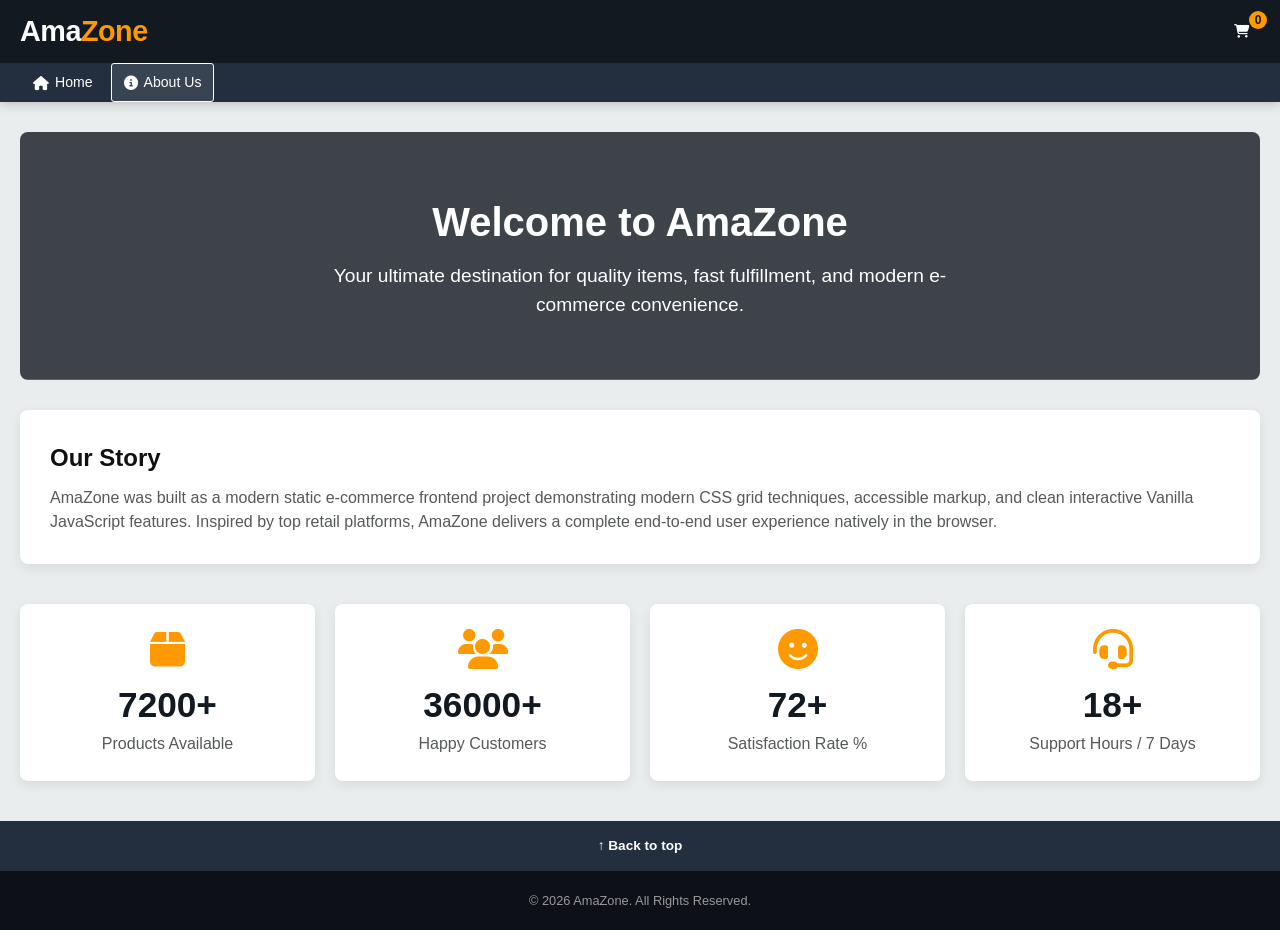
<file: about.html>
<!DOCTYPE html>
<html lang="en">
<head>
  <meta charset="UTF-8">
  <meta name="viewport" content="width=device-width, initial-scale=1.0">
  <title>About Us - AmaZone</title>
  <link rel="stylesheet" href="https://cdnjs.cloudflare.com/ajax/libs/font-awesome/6.4.0/css/all.min.css">
  <link rel="stylesheet" href="./css/style.css">
  <link rel="stylesheet" href="./css/responsive.css">
</head>
<body>

  <header>
    <div class="top-header">
      <a href="./index.html" class="brand-logo">Ama<span>Zone</span></a>
      <div class="header-actions">
        <a href="./cart.html" class="nav-option cart-link">
          <i class="fa-solid fa-cart-shopping"></i>
          <span class="cart-badge">0</span>
        </a>
      </div>
    </div>
    <nav class="sub-nav">
      <div class="sub-nav-links">
        <a href="./index.html"><i class="fa-solid fa-house"></i> Home</a>
        <a href="./about.html" class="active"><i class="fa-solid fa-circle-info"></i> About Us</a>
      </div>
    </nav>
  </header>

  <main class="container" style="margin-top: 30px;">
    <section class="about-hero">
      <h1 style="font-size: 2.5rem; margin-bottom: 10px;">Welcome to AmaZone</h1>
      <p style="font-size: 1.2rem; max-width: 700px; margin: 0 auto;">Your ultimate destination for quality items, fast fulfillment, and modern e-commerce convenience.</p>
    </section>

    <section style="background: white; padding: 30px; border-radius: 8px; margin-bottom: 30px; box-shadow: var(--shadow);">
      <h2>Our Story</h2>
      <p style="margin-top: 10px; color: var(--muted);">AmaZone was built as a modern static e-commerce frontend project demonstrating modern CSS grid techniques, accessible markup, and clean interactive Vanilla JavaScript features. Inspired by top retail platforms, AmaZone delivers a complete end-to-end user experience natively in the browser.</p>
    </section>

    <section id="stats-container" class="stats-grid">
      <div class="stat-card">
        <i class="fa-solid fa-box"></i>
        <div class="stat-number" data-target="10000">0</div>
        <p style="color: var(--muted);">Products Available</p>
      </div>
      <div class="stat-card">
        <i class="fa-solid fa-users"></i>
        <div class="stat-number" data-target="50000">0</div>
        <p style="color: var(--muted);">Happy Customers</p>
      </div>
      <div class="stat-card">
        <i class="fa-solid fa-smile"></i>
        <div class="stat-number" data-target="99">0</div>
        <p style="color: var(--muted);">Satisfaction Rate %</p>
      </div>
      <div class="stat-card">
        <i class="fa-solid fa-headset"></i>
        <div class="stat-number" data-target="24">0</div>
        <p style="color: var(--muted);">Support Hours / 7 Days</p>
      </div>
    </section>
  </main>

  <footer>
    <div class="back-to-top" onclick="scrollToTop()">↑ Back to top</div>
    <div class="footer-bottom">
      <p>&copy; 2026 AmaZone. All Rights Reserved.</p>
    </div>
  </footer>

  <script src="./js/script.js"></script>
</body>
</html>
</file>
<file: css/style.css>
/* ==========================================
   AmaZone - Main Stylesheet
   ========================================== */

:root {
  --primary: #131921;
  --secondary: #232f3e;
  --accent: #ff9900;
  --accent-light: #febd69;
  --background: #eaeded;
  --white: #ffffff;
  --text: #111111;
  --muted: #565959;
  --border: #dddddd;
  --shadow: 0 4px 12px rgba(0, 0, 0, 0.08);
  --shadow-hover: 0 8px 24px rgba(0, 0, 0, 0.15);
  --radius: 8px;
  --transition: all 0.3s cubic-bezier(0.25, 0.8, 0.25, 1);
}

* {
  box-sizing: border-box;
  margin: 0;
  padding: 0;
}

body {
  font-family: -apple-system, BlinkMacSystemFont, "Segoe UI", Roboto, Helvetica, Arial, sans-serif;
  background-color: var(--background);
  color: var(--text);
  line-height: 1.5;
  overflow-x: hidden;
  display: flex;
  flex-direction: column;
  min-height: 100vh;
}

a {
  text-decoration: none;
  color: inherit;
}

ul {
  list-style: none;
}

img {
  max-width: 100%;
  height: auto;
  display: block;
}

button, input, select {
  font-family: inherit;
  outline: none;
  border: none;
}

button {
  cursor: pointer;
}

.container {
  width: 100%;
  max-width: 1400px;
  margin: 0 auto;
  padding: 0 20px;
}

/* --- HEADER & NAVIGATION --- */
header {
  position: sticky;
  top: 0;
  z-index: 1000;
  background-color: var(--primary);
  box-shadow: 0 2px 10px rgba(0,0,0,0.2);
  transition: var(--transition);
}

header.scrolled {
  box-shadow: 0 4px 20px rgba(0, 0, 0, 0.4);
}

.top-header {
  display: flex;
  align-items: center;
  justify-content: space-between;
  padding: 10px 20px;
  gap: 15px;
  color: var(--white);
}

.logo-container {
  display: flex;
  align-items: center;
  gap: 15px;
}

.brand-logo {
  font-size: 1.8rem;
  font-weight: 800;
  color: var(--white);
  letter-spacing: -0.5px;
  display: flex;
  align-items: center;
}

.brand-logo span {
  color: var(--accent);
}

.location-btn {
  display: flex;
  align-items: center;
  gap: 6px;
  color: var(--white);
  font-size: 0.85rem;
  padding: 6px 10px;
  border: 1px solid transparent;
  border-radius: 4px;
  transition: var(--transition);
  cursor: pointer;
}

.location-btn:hover {
  border-color: var(--white);
}

.location-btn i {
  color: var(--accent);
  font-size: 1.1rem;
}

.location-text span:first-child {
  display: block;
  font-size: 0.75rem;
  color: #ccc;
}

.location-text span:last-child {
  font-weight: 700;
}

/* Search Bar */
.search-container {
  flex: 1;
  max-width: 800px;
  display: flex;
  height: 42px;
  border-radius: 6px;
  overflow: hidden;
  background: var(--white);
}

.search-category-select {
  background: #f3f3f3;
  padding: 0 12px;
  font-size: 0.85rem;
  color: var(--muted);
  border-right: 1px solid var(--border);
  cursor: pointer;
}

.search-input {
  flex: 1;
  padding: 0 15px;
  font-size: 0.95rem;
}

.search-btn {
  width: 48px;
  background: var(--accent);
  color: var(--primary);
  font-size: 1.2rem;
  transition: var(--transition);
  display: flex;
  align-items: center;
  justify-content: center;
}

.search-btn:hover {
  background: var(--accent-light);
}

/* Header Right Options */
.header-actions {
  display: flex;
  align-items: center;
  gap: 15px;
}

.nav-option {
  color: var(--white);
  padding: 6px 10px;
  border: 1px solid transparent;
  border-radius: 4px;
  font-size: 0.85rem;
  transition: var(--transition);
}

.nav-option:hover {
  border-color: var(--white);
}

.nav-option span:first-child {
  display: block;
  font-size: 0.75rem;
  color: #ccc;
}

.nav-option span:last-child {
  font-weight: 700;
}

.cart-link {
  display: flex;
  align-items: center;
  gap: 8px;
  position: relative;
}

.cart-icon-container {
  position: relative;
}

.cart-icon-container i {
  font-size: 1.6rem;
  color: var(--white);
}

.cart-badge {
  position: absolute;
  top: -8px;
  right: -8px;
  background: var(--accent);
  color: var(--primary);
  font-weight: 800;
  font-size: 0.75rem;
  width: 18px;
  height: 18px;
  border-radius: 50%;
  display: flex;
  align-items: center;
  justify-content: center;
}

/* Sub-Header Navigation */
.sub-nav {
  background-color: var(--secondary);
  display: flex;
  align-items: center;
  padding: 0 20px;
  overflow-x: auto;
  white-space: nowrap;
}

.mobile-toggle {
  display: none;
  background: transparent;
  color: var(--white);
  font-size: 1.3rem;
  padding: 8px 12px;
  align-items: center;
  gap: 8px;
  font-weight: 700;
}

.sub-nav-links {
  display: flex;
  align-items: center;
  gap: 5px;
}

.sub-nav-links a {
  color: var(--white);
  font-size: 0.88rem;
  padding: 8px 12px;
  border-radius: 3px;
  border: 1px solid transparent;
  transition: var(--transition);
  display: flex;
  align-items: center;
  gap: 6px;
}

.sub-nav-links a:hover, .sub-nav-links a.active {
  border-color: var(--white);
  background-color: rgba(255, 255, 255, 0.1);
}

/* Sidebar Navigation (Mobile) */
.mobile-sidebar {
  position: fixed;
  top: 0;
  left: 0;
  width: 320px;
  height: 100%;
  background: var(--white);
  z-index: 2000;
  transform: translateX(-100%);
  transition: transform 0.3s ease;
  box-shadow: 4px 0 15px rgba(0, 0, 0, 0.3);
  overflow-y: auto;
}

.mobile-sidebar.active {
  transform: translateX(0);
}

.sidebar-header {
  background: var(--secondary);
  color: var(--white);
  padding: 15px 20px;
  display: flex;
  align-items: center;
  justify-content: space-between;
  font-size: 1.2rem;
  font-weight: 700;
}

.sidebar-close {
  background: transparent;
  color: var(--white);
  font-size: 1.4rem;
}

.sidebar-menu {
  padding: 15px 0;
}

.sidebar-menu h4 {
  padding: 10px 20px;
  color: var(--muted);
  font-size: 0.85rem;
  text-transform: uppercase;
}

.sidebar-menu a {
  display: flex;
  align-items: center;
  gap: 12px;
  padding: 12px 20px;
  color: var(--text);
  font-weight: 500;
  transition: var(--transition);
}

.sidebar-menu a:hover {
  background: #f0f0f0;
  color: var(--accent);
}

.overlay {
  position: fixed;
  top: 0;
  left: 0;
  width: 100%;
  height: 100%;
  background: rgba(0, 0, 0, 0.6);
  z-index: 1500;
  opacity: 0;
  visibility: hidden;
  transition: var(--transition);
}

.overlay.active {
  opacity: 1;
  visibility: visible;
}

/* --- HERO SLIDER --- */
.hero-slider {
  position: relative;
  width: 100%;
  height: 420px;
  overflow: hidden;
  margin-bottom: -100px;
}

.slide {
  position: absolute;
  top: 0;
  left: 0;
  width: 100%;
  height: 100%;
  opacity: 0;
  transition: opacity 0.8s ease;
  background-size: cover;
  background-position: center;
  display: flex;
  align-items: center;
  padding: 0 8%;
}

.slide.active {
  opacity: 1;
}

.slide::after {
  content: '';
  position: absolute;
  bottom: 0;
  left: 0;
  width: 100%;
  height: 50%;
  background: linear-gradient(to top, var(--background), transparent);
}

.slide-content {
  max-width: 550px;
  z-index: 2;
  color: var(--white);
  text-shadow: 0 2px 4px rgba(0,0,0,0.6);
  animation: slideInUp 0.8s ease forwards;
}

.slide-badge {
  display: inline-block;
  background: var(--accent);
  color: var(--primary);
  padding: 4px 12px;
  font-weight: 800;
  border-radius: 4px;
  font-size: 0.85rem;
  margin-bottom: 10px;
}

.slide-content h2 {
  font-size: 2.8rem;
  line-height: 1.1;
  margin-bottom: 10px;
}

.slide-content p {
  font-size: 1.1rem;
  margin-bottom: 20px;
}

.btn {
  display: inline-block;
  background: var(--accent);
  color: var(--primary);
  padding: 10px 24px;
  font-weight: 700;
  border-radius: 6px;
  transition: var(--transition);
  box-shadow: 0 2px 5px rgba(0,0,0,0.2);
}

.btn:hover {
  background: var(--accent-light);
  transform: translateY(-2px);
  box-shadow: var(--shadow-hover);
}

.slider-btn {
  position: absolute;
  top: 35%;
  transform: translateY(-50%);
  background: rgba(255, 255, 255, 0.4);
  color: var(--primary);
  width: 45px;
  height: 60px;
  border-radius: 4px;
  font-size: 1.5rem;
  z-index: 10;
  transition: var(--transition);
  display: flex;
  align-items: center;
  justify-content: center;
}

.slider-btn:hover {
  background: rgba(255, 255, 255, 0.9);
}

.slider-btn.prev { left: 10px; }
.slider-btn.next { right: 10px; }

.slider-dots {
  position: absolute;
  bottom: 110px;
  left: 50%;
  transform: translateX(-50%);
  display: flex;
  gap: 10px;
  z-index: 10;
}

.dot {
  width: 12px;
  height: 12px;
  border-radius: 50%;
  background: rgba(255, 255, 255, 0.5);
  cursor: pointer;
  transition: var(--transition);
}

.dot.active {
  background: var(--accent);
  width: 28px;
  border-radius: 10px;
}

/* --- MAIN LAYOUT & SECTIONS --- */
main {
  flex: 1;
  position: relative;
  z-index: 5;
  padding-bottom: 40px;
}

.section-title {
  font-size: 1.5rem;
  font-weight: 800;
  margin-bottom: 20px;
  display: flex;
  align-items: center;
  justify-content: space-between;
}

.section-title a {
  font-size: 0.9rem;
  color: #007185;
  font-weight: 500;
}

.section-title a:hover {
  color: #c7511f;
  text-decoration: underline;
}

.card-grid {
  display: grid;
  grid-template-columns: repeat(4, 1fr);
  gap: 20px;
  margin-bottom: 30px;
}

.grid-4 {
  grid-template-columns: repeat(4, 1fr);
}

.grid-3 {
  grid-template-columns: repeat(3, 1fr);
}

/* --- CATEGORY CARDS --- */
.category-card {
  background: var(--white);
  padding: 20px;
  border-radius: var(--radius);
  box-shadow: var(--shadow);
  transition: var(--transition);
  display: flex;
  flex-direction: column;
}

.category-card:hover {
  transform: translateY(-6px);
  box-shadow: var(--shadow-hover);
}

.category-card h3 {
  font-size: 1.2rem;
  margin-bottom: 12px;
}

.category-card .img-box {
  width: 100%;
  height: 200px;
  margin-bottom: 15px;
  overflow: hidden;
  border-radius: 4px;
}

.category-card .img-box img {
  width: 100%;
  height: 100%;
  object-fit: cover;
  transition: var(--transition);
}

.category-card:hover .img-box img {
  transform: scale(1.05);
}

.category-card .link-btn {
  color: #007185;
  font-size: 0.9rem;
  font-weight: 600;
  margin-top: auto;
}

.category-card .link-btn:hover {
  color: #c7511f;
}

/* --- PRODUCT CARDS --- */
.product-card {
  background: var(--white);
  border-radius: var(--radius);
  padding: 15px;
  box-shadow: var(--shadow);
  transition: var(--transition);
  position: relative;
  display: flex;
  flex-direction: column;
}

.product-card:hover {
  transform: translateY(-5px);
  box-shadow: var(--shadow-hover);
}

.badge-discount {
  position: absolute;
  top: 15px;
  left: 15px;
  background: #cc0c39;
  color: var(--white);
  padding: 2px 8px;
  font-size: 0.75rem;
  font-weight: 700;
  border-radius: 3px;
  z-index: 2;
}

.wishlist-btn {
  position: absolute;
  top: 15px;
  right: 15px;
  background: #f7f7f7;
  width: 34px;
  height: 34px;
  border-radius: 50%;
  display: flex;
  align-items: center;
  justify-content: center;
  color: var(--muted);
  transition: var(--transition);
  z-index: 2;
}

.wishlist-btn:hover, .wishlist-btn.active {
  color: #cc0c39;
  background: #ffe6e6;
  transform: scale(1.1);
}

.product-img-box {
  width: 100%;
  height: 200px;
  display: flex;
  align-items: center;
  justify-content: center;
  margin-bottom: 12px;
  overflow: hidden;
}

.product-img-box img {
  max-height: 100%;
  object-fit: contain;
  transition: var(--transition);
}

.product-card:hover .product-img-box img {
  transform: scale(1.05);
}

.product-category-text {
  font-size: 0.75rem;
  color: var(--muted);
  text-transform: uppercase;
  margin-bottom: 4px;
}

.product-title {
  font-size: 0.95rem;
  font-weight: 600;
  color: var(--text);
  line-height: 1.3;
  margin-bottom: 8px;
  display: -webkit-box;
  -webkit-line-clamp: 2;
  -webkit-box-orient: vertical;
  overflow: hidden;
  height: 2.6em;
}

.rating-box {
  display: flex;
  align-items: center;
  gap: 5px;
  margin-bottom: 8px;
  font-size: 0.85rem;
}

.stars {
  color: #ffa41c;
}

.review-count {
  color: #007185;
  font-size: 0.8rem;
}

.price-box {
  display: flex;
  align-items: baseline;
  gap: 8px;
  margin-bottom: 12px;
}

.current-price {
  font-size: 1.3rem;
  font-weight: 800;
  color: var(--text);
}

.current-price sup {
  font-size: 0.75rem;
  top: -0.4em;
}

.old-price {
  font-size: 0.85rem;
  color: var(--muted);
  text-decoration: line-through;
}

.add-cart-btn {
  width: 100%;
  background: var(--accent);
  color: var(--primary);
  font-weight: 700;
  padding: 8px 0;
  border-radius: 20px;
  transition: var(--transition);
  margin-top: auto;
  display: flex;
  align-items: center;
  justify-content: center;
  gap: 8px;
}

.add-cart-btn:hover {
  background: var(--accent-light);
  box-shadow: 0 2px 5px rgba(0,0,0,0.15);
}

/* --- PROMOTIONAL BANNER --- */
.promo-banner {
  background: linear-gradient(135deg, var(--secondary), var(--primary));
  color: var(--white);
  border-radius: var(--radius);
  padding: 40px;
  margin: 40px 0;
  display: flex;
  align-items: center;
  justify-content: space-between;
  box-shadow: var(--shadow);
}

.promo-text h2 {
  font-size: 2rem;
  margin-bottom: 10px;
}

.promo-text p {
  font-size: 1.1rem;
  color: var(--accent-light);
  margin-bottom: 20px;
}

/* --- COUNTDOWN TIMER (DEALS) --- */
.countdown-box {
  background: #ffe6e6;
  border: 1px solid #ffb3b3;
  padding: 15px 20px;
  border-radius: var(--radius);
  display: flex;
  align-items: center;
  gap: 15px;
  margin-bottom: 25px;
}

.countdown-box h3 {
  color: #cc0c39;
  font-size: 1.1rem;
}

.timer {
  display: flex;
  gap: 10px;
  font-weight: 800;
  font-size: 1.2rem;
  color: #cc0c39;
}

.timer span {
  background: #cc0c39;
  color: var(--white);
  padding: 4px 8px;
  border-radius: 4px;
}

/* --- SHOP PAGE / FILTER LAYOUT --- */
.page-header {
  background: var(--white);
  padding: 20px 0;
  border-bottom: 1px solid var(--border);
  margin-bottom: 25px;
}

.breadcrumbs {
  font-size: 0.85rem;
  color: var(--muted);
  margin-bottom: 5px;
}

.breadcrumbs a {
  color: #007185;
}

.shop-layout {
  display: grid;
  grid-template-columns: 260px 1fr;
  gap: 25px;
}

.filters-sidebar {
  background: var(--white);
  padding: 20px;
  border-radius: var(--radius);
  box-shadow: var(--shadow);
  height: fit-content;
}

.filter-group {
  margin-bottom: 22px;
  padding-bottom: 18px;
  border-bottom: 1px solid var(--border);
}

.filter-group:last-child {
  border-bottom: none;
}

.filter-group h4 {
  font-size: 1rem;
  margin-bottom: 12px;
}

.filter-list li {
  margin-bottom: 8px;
}

.filter-list a, .filter-list label {
  font-size: 0.9rem;
  color: var(--text);
  cursor: pointer;
  display: flex;
  align-items: center;
  gap: 8px;
  transition: var(--transition);
}

.filter-list a:hover {
  color: var(--accent);
}

.sort-bar {
  background: var(--white);
  padding: 12px 20px;
  border-radius: var(--radius);
  box-shadow: var(--shadow);
  display: flex;
  align-items: center;
  justify-content: space-between;
  margin-bottom: 20px;
}

.sort-bar select {
  padding: 6px 12px;
  border: 1px solid var(--border);
  border-radius: 4px;
  background: var(--white);
}

/* --- PRODUCT DETAILS PAGE --- */
.product-detail-container {
  background: var(--white);
  border-radius: var(--radius);
  padding: 30px;
  box-shadow: var(--shadow);
  display: grid;
  grid-template-columns: 1fr 1fr;
  gap: 40px;
  margin-bottom: 40px;
}

.gallery-container {
  display: flex;
  gap: 15px;
}

.thumbnails {
  display: flex;
  flex-direction: column;
  gap: 10px;
}

.thumb-img {
  width: 60px;
  height: 60px;
  border: 1px solid var(--border);
  border-radius: 4px;
  cursor: pointer;
  object-fit: contain;
  padding: 4px;
  transition: var(--transition);
}

.thumb-img.active, .thumb-img:hover {
  border-color: var(--accent);
  box-shadow: 0 0 5px rgba(255, 153, 0, 0.5);
}

.main-image-box {
  flex: 1;
  height: 400px;
  display: flex;
  align-items: center;
  justify-content: center;
  border: 1px solid var(--border);
  border-radius: 6px;
  padding: 10px;
}

.main-image-box img {
  max-height: 100%;
  object-fit: contain;
}

.detail-info h1 {
  font-size: 1.8rem;
  margin-bottom: 10px;
}

.detail-price {
  font-size: 1.8rem;
  font-weight: 800;
  color: #b12704;
  margin: 15px 0;
}

.detail-price del {
  font-size: 1rem;
  color: var(--muted);
  margin-left: 10px;
  font-weight: 400;
}

.qty-selector {
  display: flex;
  align-items: center;
  gap: 10px;
  margin: 20px 0;
}

.qty-btn {
  width: 32px;
  height: 32px;
  border: 1px solid var(--border);
  background: #f0f0f0;
  border-radius: 4px;
  font-weight: 700;
}

.qty-input {
  width: 50px;
  height: 32px;
  text-align: center;
  border: 1px solid var(--border);
  border-radius: 4px;
}

.action-btns {
  display: flex;
  gap: 15px;
  margin-top: 25px;
}

.buy-now-btn {
  background: #ffa41c;
  color: var(--primary);
  font-weight: 700;
  padding: 12px 25px;
  border-radius: 20px;
  flex: 1;
}

/* --- CART PAGE --- */
.cart-layout {
  display: grid;
  grid-template-columns: 1fr 340px;
  gap: 25px;
}

.cart-items-box {
  background: var(--white);
  padding: 25px;
  border-radius: var(--radius);
  box-shadow: var(--shadow);
}

.cart-item {
  display: grid;
  grid-template-columns: 100px 1fr auto;
  gap: 20px;
  padding: 20px 0;
  border-bottom: 1px solid var(--border);
  align-items: center;
}

.cart-item-img {
  width: 100px;
  height: 100px;
  object-fit: contain;
}

.cart-item-details h3 {
  font-size: 1.1rem;
  margin-bottom: 5px;
}

.cart-item-price {
  font-size: 1.2rem;
  font-weight: 800;
  color: var(--text);
}

.cart-summary {
  background: var(--white);
  padding: 25px;
  border-radius: var(--radius);
  box-shadow: var(--shadow);
  height: fit-content;
}

.summary-row {
  display: flex;
  justify-content: space-between;
  margin-bottom: 12px;
  font-size: 0.95rem;
}

.summary-row.total {
  font-size: 1.3rem;
  font-weight: 800;
  border-top: 1px solid var(--border);
  padding-top: 12px;
  margin-top: 12px;
  color: #b12704;
}

.checkout-btn {
  width: 100%;
  background: var(--accent);
  color: var(--primary);
  font-weight: 700;
  padding: 12px 0;
  border-radius: 20px;
  margin-top: 15px;
  font-size: 1rem;
}

/* --- ABOUT PAGE --- */
.about-hero {
  background: linear-gradient(rgba(19,25,33,0.8), rgba(19,25,33,0.8)), url('https://picsum.photos/1200/400?random=99');
  background-size: cover;
  background-position: center;
  color: var(--white);
  text-align: center;
  padding: 60px 20px;
  border-radius: var(--radius);
  margin-bottom: 30px;
}

.stats-grid {
  display: grid;
  grid-template-columns: repeat(4, 1fr);
  gap: 20px;
  margin: 40px 0;
}

.stat-card {
  background: var(--white);
  padding: 25px;
  border-radius: var(--radius);
  text-align: center;
  box-shadow: var(--shadow);
}

.stat-card i {
  font-size: 2.5rem;
  color: var(--accent);
  margin-bottom: 10px;
}

.stat-number {
  font-size: 2.2rem;
  font-weight: 800;
  color: var(--primary);
}

/* --- FOOTER --- */
footer {
  background: var(--primary);
  color: var(--white);
  margin-top: auto;
}

.back-to-top {
  background: var(--secondary);
  color: var(--white);
  text-align: center;
  padding: 15px 0;
  font-size: 0.85rem;
  font-weight: 600;
  cursor: pointer;
  transition: var(--transition);
}

.back-to-top:hover {
  background: #37475a;
}

.footer-links {
  display: grid;
  grid-template-columns: repeat(4, 1fr);
  gap: 30px;
  padding: 40px 0;
  border-bottom: 1px solid #3a4553;
}

.footer-column h3 {
  font-size: 1rem;
  margin-bottom: 12px;
}

.footer-column ul li {
  margin-bottom: 8px;
}

.footer-column ul li a {
  color: #ddd;
  font-size: 0.85rem;
  transition: var(--transition);
}

.footer-column ul li a:hover {
  text-decoration: underline;
}

.footer-social {
  padding: 20px 0;
  display: flex;
  align-items: center;
  justify-content: center;
  gap: 20px;
}

.footer-social a {
  color: var(--white);
  font-size: 1.5rem;
  transition: var(--transition);
}

.footer-social a:hover {
  color: var(--accent);
  transform: translateY(-3px);
}

.footer-bottom {
  text-align: center;
  padding: 20px 0;
  background: #0d1117;
  font-size: 0.8rem;
  color: #999;
}

/* --- TOAST NOTIFICATION --- */
.toast-container {
  position: fixed;
  bottom: 20px;
  right: 20px;
  z-index: 3000;
  display: flex;
  flex-direction: column;
  gap: 10px;
}

.toast {
  background: var(--primary);
  color: var(--white);
  padding: 12px 20px;
  border-radius: 6px;
  border-left: 4px solid var(--accent);
  box-shadow: 0 4px 12px rgba(0,0,0,0.3);
  display: flex;
  align-items: center;
  gap: 10px;
  animation: slideInRight 0.3s ease, fadeOut 0.5s ease 2.5s forwards;
}

@keyframes slideInUp {
  from { opacity: 0; transform: translateY(20px); }
  to { opacity: 1; transform: translateY(0); }
}

@keyframes slideInRight {
  from { transform: translateX(100%); }
  to { transform: translateX(0); }
}

@keyframes fadeOut {
  to { opacity: 0; transform: translateY(10px); }
}
</file>
<file: css/responsive.css>
/* ==========================================
   Amazone - Responsive Stylesheet
   ========================================== */

@media (max-width: 1024px) {
  .card-grid, .grid-4 {
    grid-template-columns: repeat(3, 1fr);
  }
  
  .hero-slider {
    height: 350px;
  }

  .slide-content h2 {
    font-size: 2.2rem;
  }
  
  .shop-layout {
    grid-template-columns: 220px 1fr;
  }
}

@media (max-width: 768px) {
  .top-header {
    flex-wrap: wrap;
  }

  .search-container {
    order: 3;
    width: 100%;
    max-width: 100%;
    margin-top: 8px;
  }

  .location-btn, .nav-option {
    display: none;
  }

  .mobile-toggle {
    display: flex;
  }

  .card-grid, .grid-4, .grid-3 {
    grid-template-columns: repeat(2, 1fr);
  }

  .footer-links {
    grid-template-columns: repeat(2, 1fr);
  }

  .hero-slider {
    height: 300px;
    margin-bottom: 0;
  }

  .slide-content h2 {
    font-size: 1.6rem;
  }

  .shop-layout {
    grid-template-columns: 1fr;
  }

  .filters-sidebar {
    display: none;
  }

  .product-detail-container {
    grid-template-columns: 1fr;
  }

  .cart-layout {
    grid-template-columns: 1fr;
  }

  .stats-grid {
    grid-template-columns: repeat(2, 1fr);
  }
  
  .promo-banner {
    flex-direction: column;
    text-align: center;
    gap: 20px;
  }
}

@media (max-width: 480px) {
  .card-grid, .grid-4, .grid-3 {
    grid-template-columns: 1fr;
  }

  .footer-links {
    grid-template-columns: 1fr;
  }

  .stats-grid {
    grid-template-columns: 1fr;
  }

  .hero-slider {
    height: 250px;
  }

  .slide-content h2 {
    font-size: 1.3rem;
  }

  .slide-content p {
    font-size: 0.85rem;
  }
  
  .brand-logo {
    font-size: 1.4rem;
  }
}
</file>
